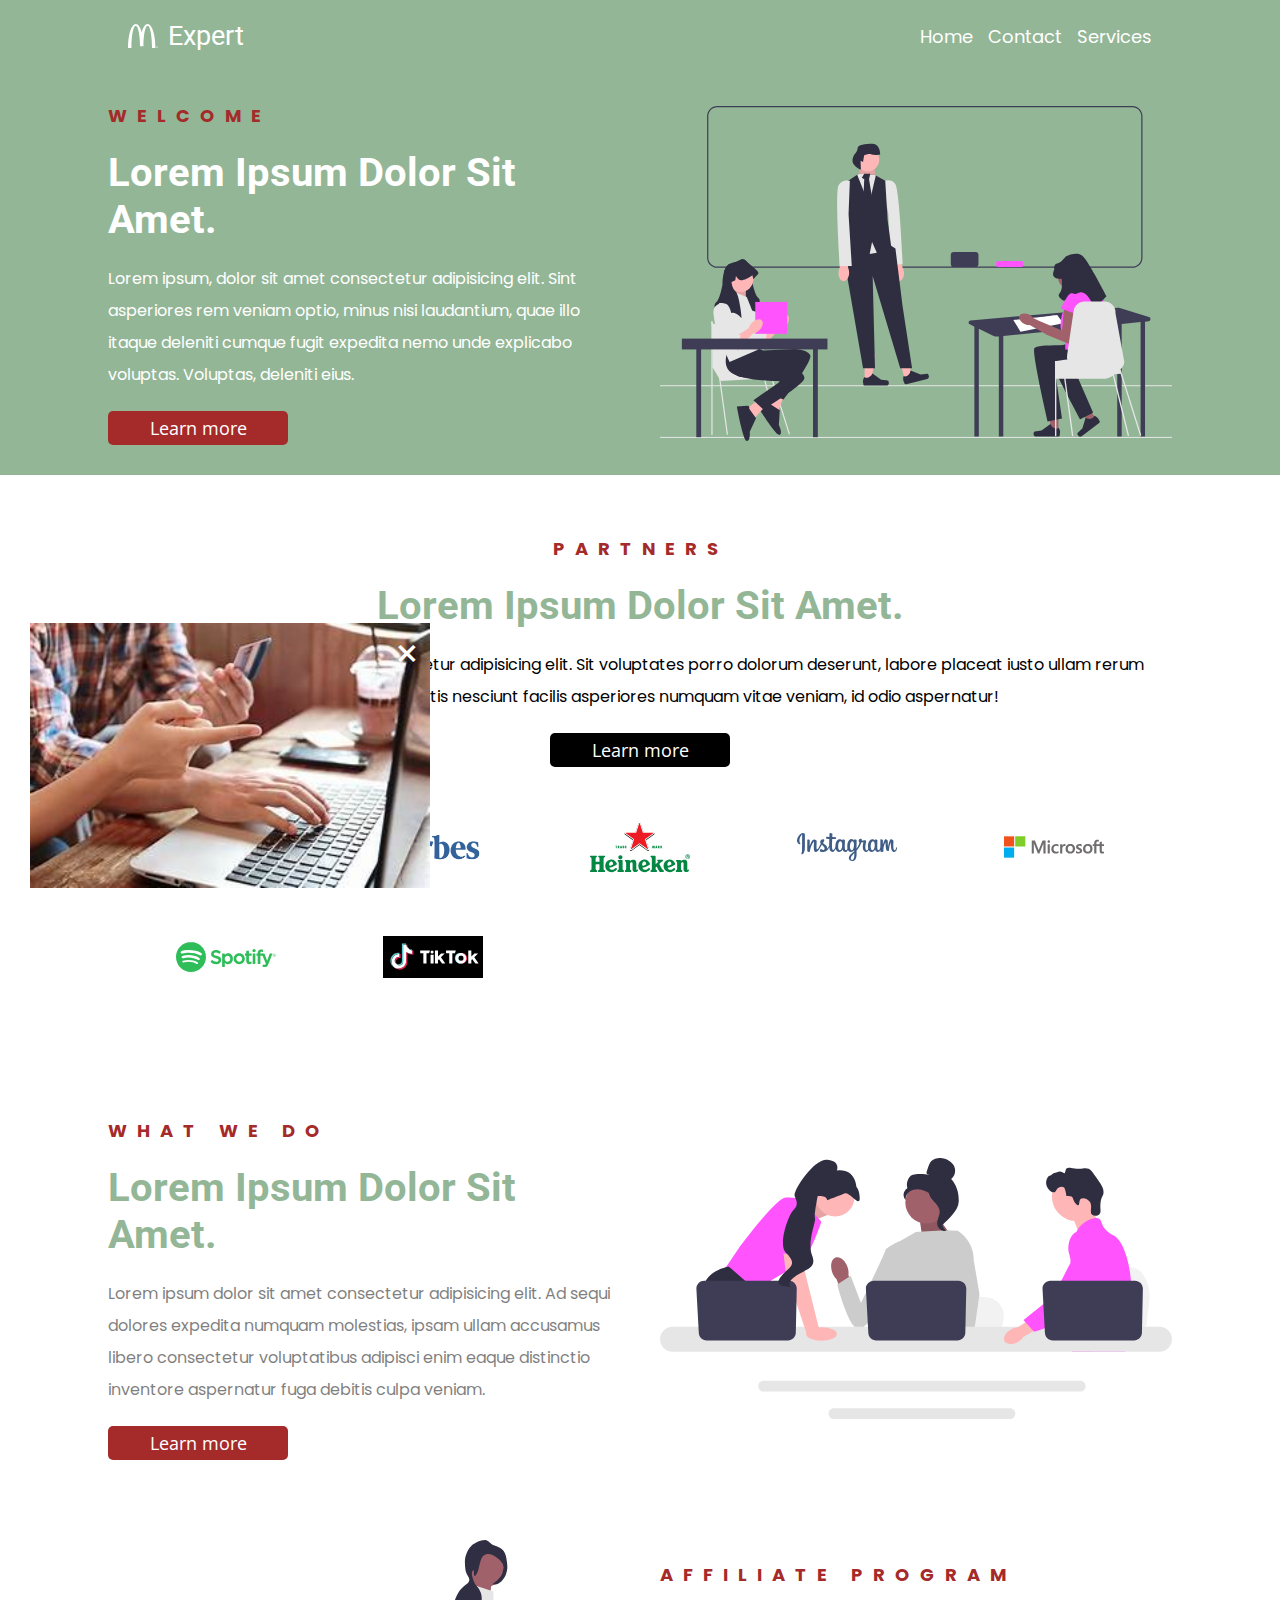
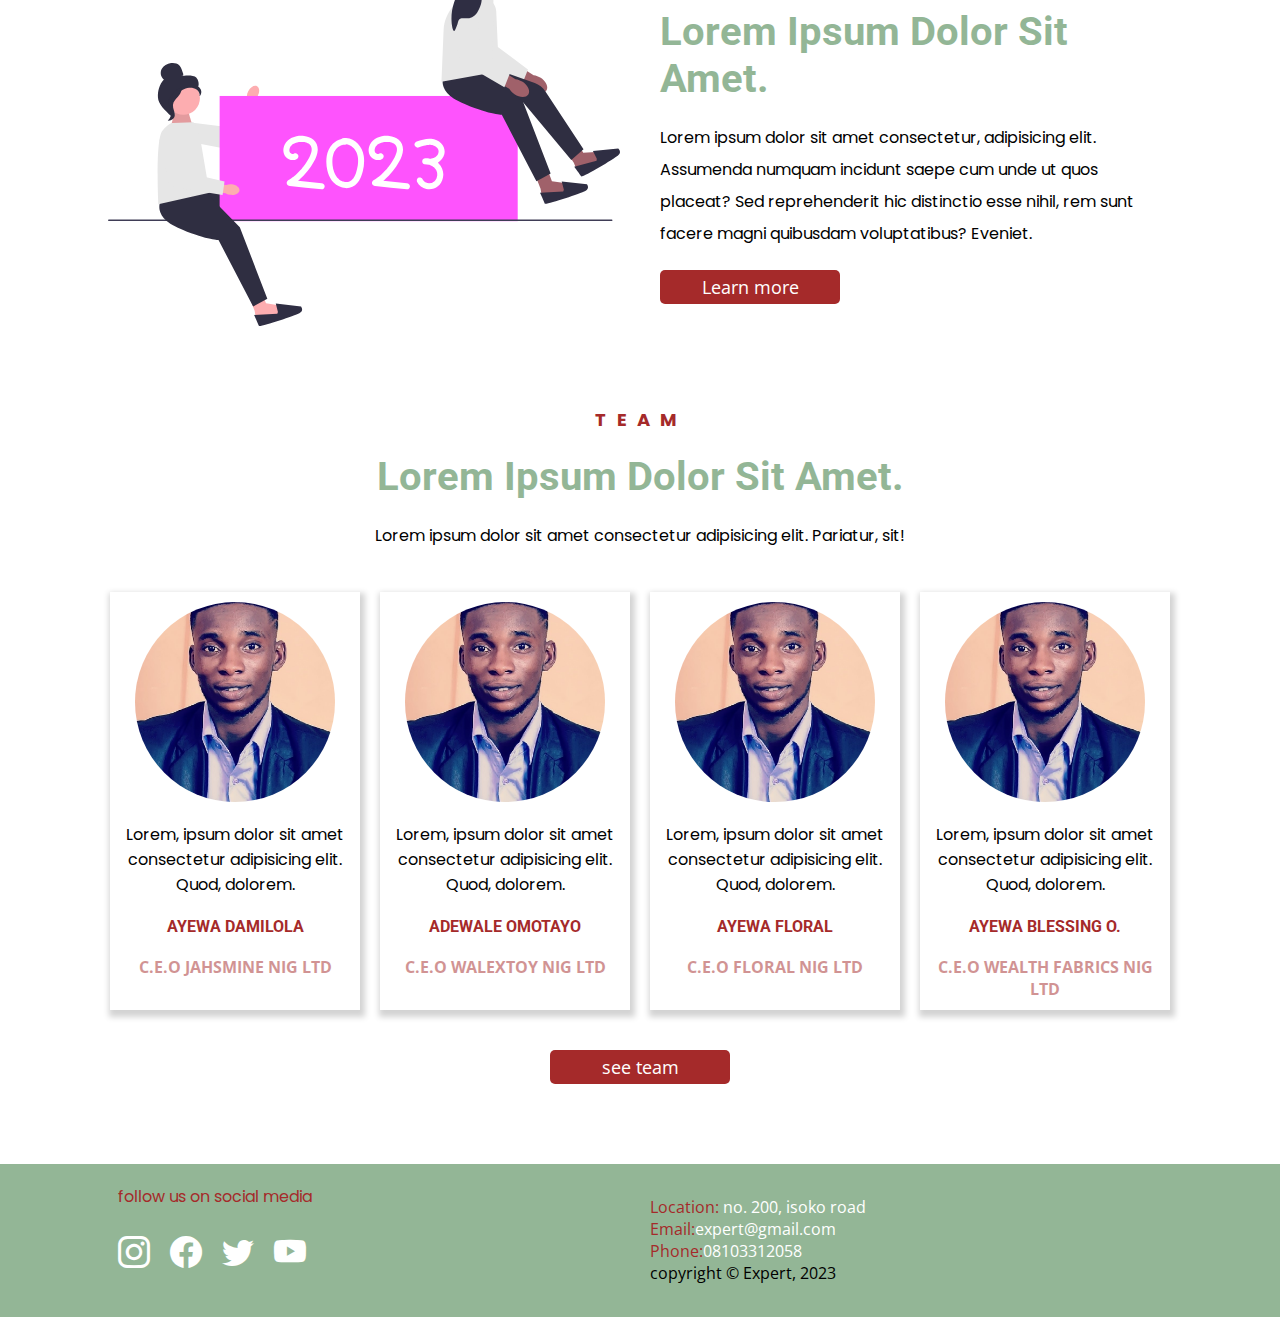
<file: index.html>
<!DOCTYPE html>
<html lang="en">
<head>
    <meta charset="UTF-8">
    <meta http-equiv="X-UA-Compatible" content="IE=edge">
    <meta name="viewport" content="width=device-width, initial-scale=1">
    <!-- mobile meta -->
    <meta name="viewport" content="initial-scale=1, maximum-scale=1">
    <!--Custome stylesheet-->
    <link rel="stylesheet" href="./src/css/index.css">
    <title>Expert | home_page</title>
    <!-- bootsrap link-->
    <link rel="stylesheet" href="https://cdn.jsdelivr.net/npm/bootstrap-icons@1.10.4/font/bootstrap-icons.css">
    <!--logo icon-->
    <link rel="icon" href="./src/images/home_images/mcdonald-s-15-logo-svgrepo-com (1).svg">

</head>
<body onload="ad_code()">

     <div class="hero">

        <header class="navbar container">

            <div class="navbar_logo">

                <img src="./src/images/home_images/mcdonald-s-15-logo-svgrepo-com (1).svg" alt="COMPANY_LOGO" class="nav_image">

                <div class="nav_text">Expert</div>

            </div>

            <div class="navbar_links">

                <a href="index.html" class="navbar_link1">Home</a>
                <a href="contact.html" class="navbar_link2">Contact</a>
                <a href="services.html" class="navbar_link4">Services</a>
          

            </div>

            <div class="hambuger">
                <span></span>
                <span></span>
                <span></span>
              </div>

        </header>

        <!-- Introduction section -->

        <div class="introduction_section container grid">

           <div class="introduction_section--text flex">

                 <p class="label">welcome</p>
                 <p class="tittle" id="tittle_one">Lorem ipsum dolor sit amet.</p>
                 <p class="section_text" id="text_one">Lorem ipsum, dolor sit amet consectetur adipisicing elit. Sint asperiores rem veniam optio, minus nisi laudantium, quae illo itaque deleniti cumque fugit expedita nemo unde explicabo voluptas. Voluptas, deleniti eius.</p>

                 <button class="brown_btn btn">Learn more</button>

           </div>

           
           <img src="./src/images/home_images/undraw_educator_re_ju47.svg" alt="IMAGE" class="introduction_section--image  responsive_img">


        </div>

     </div>

        <!-- adverts starts -->
        <div class="advart_fixed">
            <div class="advert_div">
                <img src="./src/images/pricing_images/th.jpg" id="ad_img" class=".responsive_img">
                <p class="img_cancel">&times;</p>
                </div>
        </div>

        <!-- adverts ends -->

       <!-- partners section -->

        <section class="partners_section">

            <div class="partners_section--text flex container">

                <p class="label">partners</p>
                <p class="tittle" id="tittle_two">Lorem ipsum dolor sit amet.</p>
                <p class="section_text" id="text_two">Lorem ipsum dolor sit, amet consectetur adipisicing elit. Sit voluptates porro dolorum deserunt, labore placeat iusto ullam rerum ea, libero perspiciatis nesciunt facilis asperiores numquam vitae veniam, id odio aspernatur!</p>
                <button class="black_btn btn">Learn more</button>

            </div>

            <div class="partners_logo container">

                 <img src="./src/images/home_images/coca-cola-logo-svgrepo-com.svg" alt="IMAGE">

                 <img src="./src/images/home_images/forbes-logo-svgrepo-com.svg" alt="IMAGE">

                 <img src="./src/images/home_images/heineken-14-logo-svgrepo-com.svg" alt="IMAGE">

                 <img src="./src/images/home_images/instagram-logo-svgrepo-com.svg" alt="IMAGE">

                 <img src="./src/images/home_images/microsoft-logo-svgrepo-com.svg" alt="IMAGE">

                 <img src="./src/images/home_images/spotify-1-logo-svgrepo-com.svg" alt="IMAGE">

                 <img src="./src/images/home_images/tiktok-banner-black-3-logo-svgrepo-com.svg" alt="IMAGE">
                 

            </div>

        </section>

                    <!-- what we do section -->

                    <section class="what_we_do_section">

                       <div class="what_we_do_section--content container grid">

                          <div class="what_we_do_section--content--text flex">

                             <p class="label">what we do</p>

                             <p class="tittle" id="tittle_three">Lorem ipsum dolor sit amet.</p>

                             <p class="section_text" id="text_three">Lorem ipsum dolor sit amet consectetur adipisicing elit. Ad sequi dolores expedita numquam molestias, ipsam ullam accusamus libero consectetur voluptatibus adipisci enim eaque distinctio inventore aspernatur fuga debitis culpa veniam.</p>

                            <button class="brown_btn btn">Learn more</button>

                          </div>

                          <img src="./src/images/home_images/undraw_engineering_team_a7n2.svg" class="what_we_do_section--content--img responsive_img" alt="IMAGE">

                       </div>

                    </section>


                    <!-- Affiliate program section -->

                    <section class="affiliate_program_section ">

                         <div class="affiliate_program_section--content container grid">

                            <img src="./src/images/home_images/undraw_new_year_2023_pfnc.svg" alt="IMAGE" class="affiliate_program_section--content-img responsive_img">

                            <div class="affiliate_program_section--contect-text flex">

                                <p class="label">Affiliate program</p>

                                <p class="tittle" id="tittle_four">Lorem ipsum dolor sit amet.</p>

                                <p class="section_text" id="text_four">Lorem ipsum dolor sit amet consectetur, adipisicing elit. Assumenda numquam incidunt saepe cum unde ut quos placeat? Sed reprehenderit hic distinctio esse nihil, rem sunt facere magni quibusdam voluptatibus? Eveniet.</p>

                                <button class="brown_btn btn">Learn more</button>

                            </div>

                         </div>
                        
                    </section>

                    <!-- Team section -->

                    <section class="team_section">

                        <div class="team_section--content container flex">

                            <div class="team_section--content-text flex">

                                <p class="label">Team</p>

                                <p class="tittle" id="tittle_five">Lorem ipsum dolor sit amet.</p>

                                <p class="section_text" id="text_five">Lorem ipsum dolor sit amet consectetur adipisicing elit. Pariatur, sit!</p>

                            </div>

                             <div class="team_section--content-cards container">

                                <div class="card flex">

                                    <img src="./src/images/pricing_images/Dammy suit small (2).jpg" alt="IMAGE">

                                    <div class="card_text flex">

                                        <p class="description">Lorem, ipsum dolor sit amet consectetur adipisicing elit. Quod, dolorem.</p>

                                        <p class="name">AYEWA DAMILOLA</p>

                                        <p class="role">C.E.O JAHSMINE NIG LTD</p>

                                    </div>

                                </div>

                                <div class="card flex">

                                    <img src="./src/images/pricing_images/Dammy suit small (2).jpg" alt="IMAGE">

                                    <div class="card_text flex">

                                        <p class="description">Lorem, ipsum dolor sit amet consectetur adipisicing elit. Quod, dolorem.</p>

                                        <p class="name">ADEWALE OMOTAYO</p>

                                        <p class="role">C.E.O WALEXTOY NIG LTD</p>

                                    </div>

                                </div>

                                <div class="card flex">

                                    <img src="./src/images/pricing_images/Dammy suit small (2).jpg" alt="IMAGE">

                                    <div class="card_text flex">

                                        <p class="description">Lorem, ipsum dolor sit amet consectetur adipisicing elit. Quod, dolorem.</p>

                                        <p class="name">AYEWA FLORAL</p>

                                        <p class="role">C.E.O FLORAL NIG LTD</p>

                                    </div>

                                </div>

                                <div class="card flex">

                                    <img src="./src/images/pricing_images/Dammy suit small (2).jpg" alt="IMAGE">

                                    <div class="card_text flex">

                                        <p class="description">Lorem, ipsum dolor sit amet consectetur adipisicing elit. Quod, dolorem.</p>

                                        <p class="name">AYEWA BLESSING O.</p>

                                        <p class="role">C.E.O WEALTH FABRICS NIG LTD</p>

                                    </div>

                                </div>

                             </div>
 
                             <button class="brown_btn btn">see team</button>

                        </div>
                        
                    </section>
                

                    <!-- footer section  -->

                    <footer class="footer_section">

                        <div class="footer_section_content container footer_grid">

                            <div class="footer_section_content--socialmedia flex">

                                <p class="follow">follow us on social media</p>

                                <div class="icons">

                                    <a href="#"><i class="bi bi-instagram"></i><a>
                                    <a href="#"><i class="bi bi-facebook"></i><a>
                                    <a href="#"><i class="bi bi-twitter"></i><a>
                                    <a href="#"><i class="bi bi-youtube"></i><a>
                                      
                                </div>

                            </div>
 
                            <div class="footer_section_content--text">

                                <p class="location"><span class="footer_label">Location:</span> no. 200, isoko road</p>

                                <p class="email"><span class="footer_label">Email:</span>expert@gmail.com</p>

                                <p class="phone"><span class="footer_label">Phone:</span>08103312058</p>

                                <p class="copyright">copyright &copy; Expert, 2023</p>

                            </div>

                        </div>

                    </footer>

<script src="./src/css/expert.js"></script>
</body>
</html>
</file>
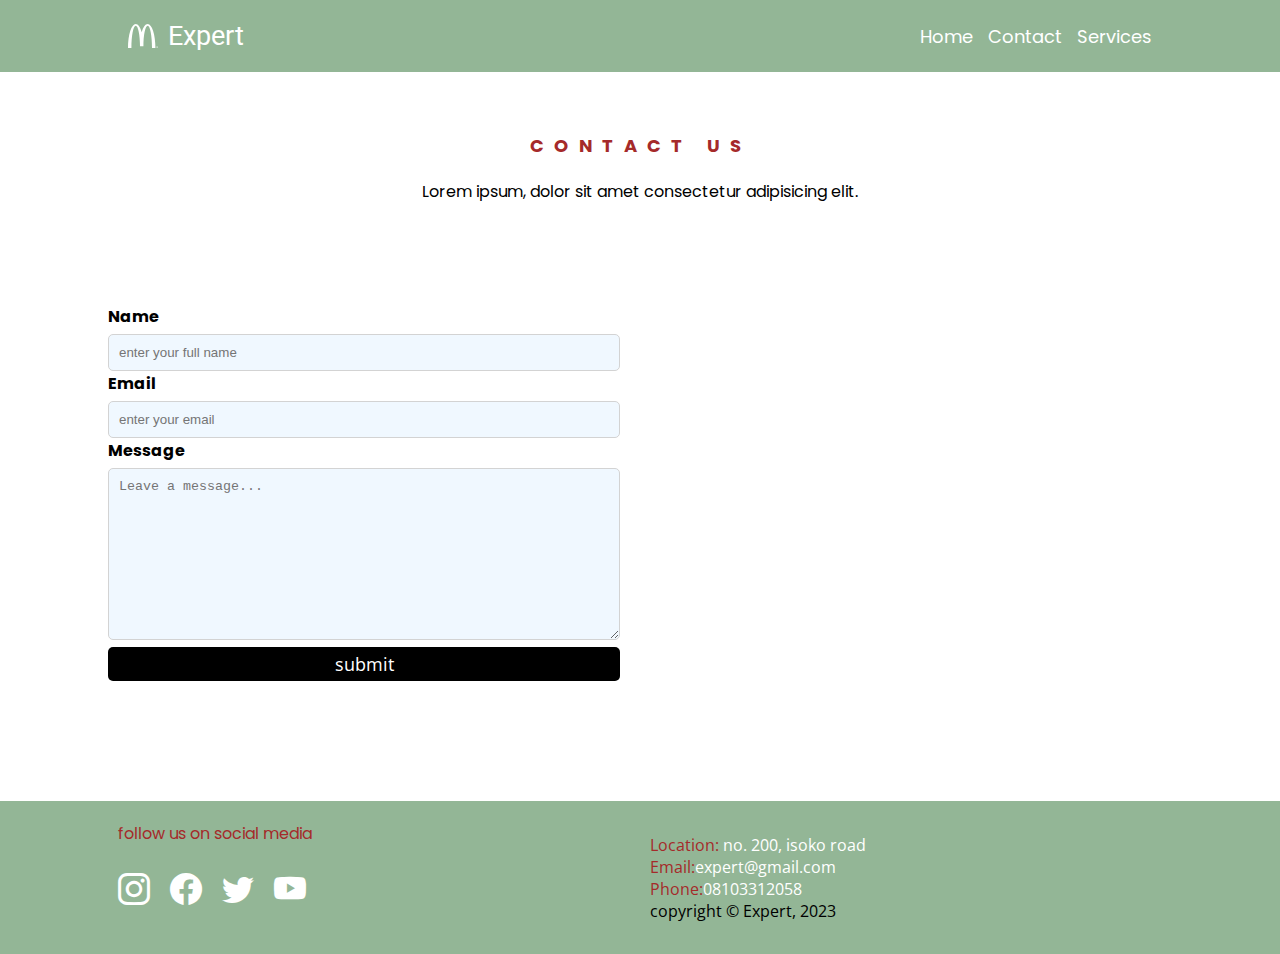
<file: contact.html>
<!DOCTYPE html>
<html lang="en">
<head>
    <meta charset="UTF-8">
    <meta http-equiv="X-UA-Compatible" content="IE=edge">
    <meta name="viewport" content="width=device-width, initial-scale=1">
    <!-- mobile meta -->
    <meta name="viewport" content="initial-scale=1, maximum-scale=1">
        <!--index.css stylesheet-->
        <link rel="stylesheet" href="./src/css/index.css">
        <!-- contact.css stylesheet -->
         <link rel="stylesheet" href="./src/css/contact.css">
        <title>Expert | Contact_page</title>
        <!-- bootsrap link-->
        <link rel="stylesheet" href="https://cdn.jsdelivr.net/npm/bootstrap-icons@1.10.4/font/bootstrap-icons.css">
        <!--logo icon-->
        <link rel="icon" href="./src/images/home_images/mcdonald-s-15-logo-svgrepo-com (1).svg">
</head>
<body>
    <!-- HERO SECTION -->
    <div class="hero">

        <header class="navbar container">

            <div class="navbar_logo">

                <img src="./src/images/home_images/mcdonald-s-15-logo-svgrepo-com (1).svg" alt="COMPANY_LOGO" class="nav_image">

                <div class="nav_text">Expert</div>

            </div>

            <div class="navbar_links">

                <a href="index.html" class="navbar_link1">Home</a>
                <a href="contact.html" class="navbar_link2">Contact</a>
                <a href="services.html" class="navbar_link4">Services</a>
          

            </div>

            <div class="hambuger">
                <span></span>
                <span></span>
                <span></span>
              </div>

        </header>

     </div>

     <!-- contact section -->
     <section class="contact_section">

        <!-- contact text -->
        <div class="contact_section_contect--text container flex">

            <p class="label">contact us</p>
            <p>Lorem ipsum, dolor sit amet consectetur adipisicing elit.</p>

        </div>


        <!-- contact us form -->
        <div class="contact_section_conten--formarea container grid">

            <form class="contact_form">

                <label for="name">Name</label>
                <input type="text" id="name" name="name" placeholder="enter your full name" required>


                <label for="email">Email</label>
                <input type="email" id="email" name="email" placeholder="enter your email" required>


                <label for="message">Message</label>
                <textarea name="message" id="message" cols="30" rows="10" placeholder="Leave a message..."></textarea>

                <button class="black_btn btn">submit</button>


            </form>

            <div class="map" style="overflow-x: hidden;"><iframe src="https://www.google.com/maps/embed?pb=!1m18!1m12!1m3!1d3971.5299030908322!2d6.005800414765578!3d5.488013396020313!2m3!1f0!2f0!3f0!3m2!1i1024!2i768!4f13.1!3m3!1m2!1s0x1041bd7e2bde7441%3A0x486a6bc7e8c200fc!2sCrunchies%20Plus%20Concept!5e0!3m2!1sen!2sng!4v1682673935720!5m2!1sen!2sng" width="600" height="450" style="border:0;" allowfullscreen="" loading="lazy" referrerpolicy="no-referrer-when-downgrade"></iframe></div>

        </div>

     </section>

              <!-- adverts starts -->
              <div class="advart_fixed">
                <div class="advert_div">
                    <img src="./src/images/pricing_images/th.jpg" id="ad_img" class=".responsive_img">
                    <p class="img_cancel">&times;</p>
                    </div>
            </div>
    
            <!-- adverts ends -->
     
                    <!-- footer section  -->

                    <footer class="footer_section">

                        <div class="footer_section_content container footer_grid">

                            <div class="footer_section_content--socialmedia flex">

                                <p class="follow">follow us on social media</p>

                                <div class="icons">

                                    <a href="#"><i class="bi bi-instagram"></i><a>
                                    <a href="#"><i class="bi bi-facebook"></i><a>
                                    <a href="#"><i class="bi bi-twitter"></i><a>
                                    <a href="#"><i class="bi bi-youtube"></i><a>
                                      
                                </div>

                            </div>
 
                            <div class="footer_section_content--text">

                                <p class="location"><span class="footer_label">Location:</span> no. 200, isoko road</p>

                                <p class="email"><span class="footer_label">Email:</span>expert@gmail.com</p>

                                <p class="phone"><span class="footer_label">Phone:</span>08103312058</p>

                                <p class="copyright">copyright &copy; Expert, 2023</p>

                            </div>

                        </div>

                    </footer>
<script src="./src/css/expert.js"></script>
</body>
</html>
</file>
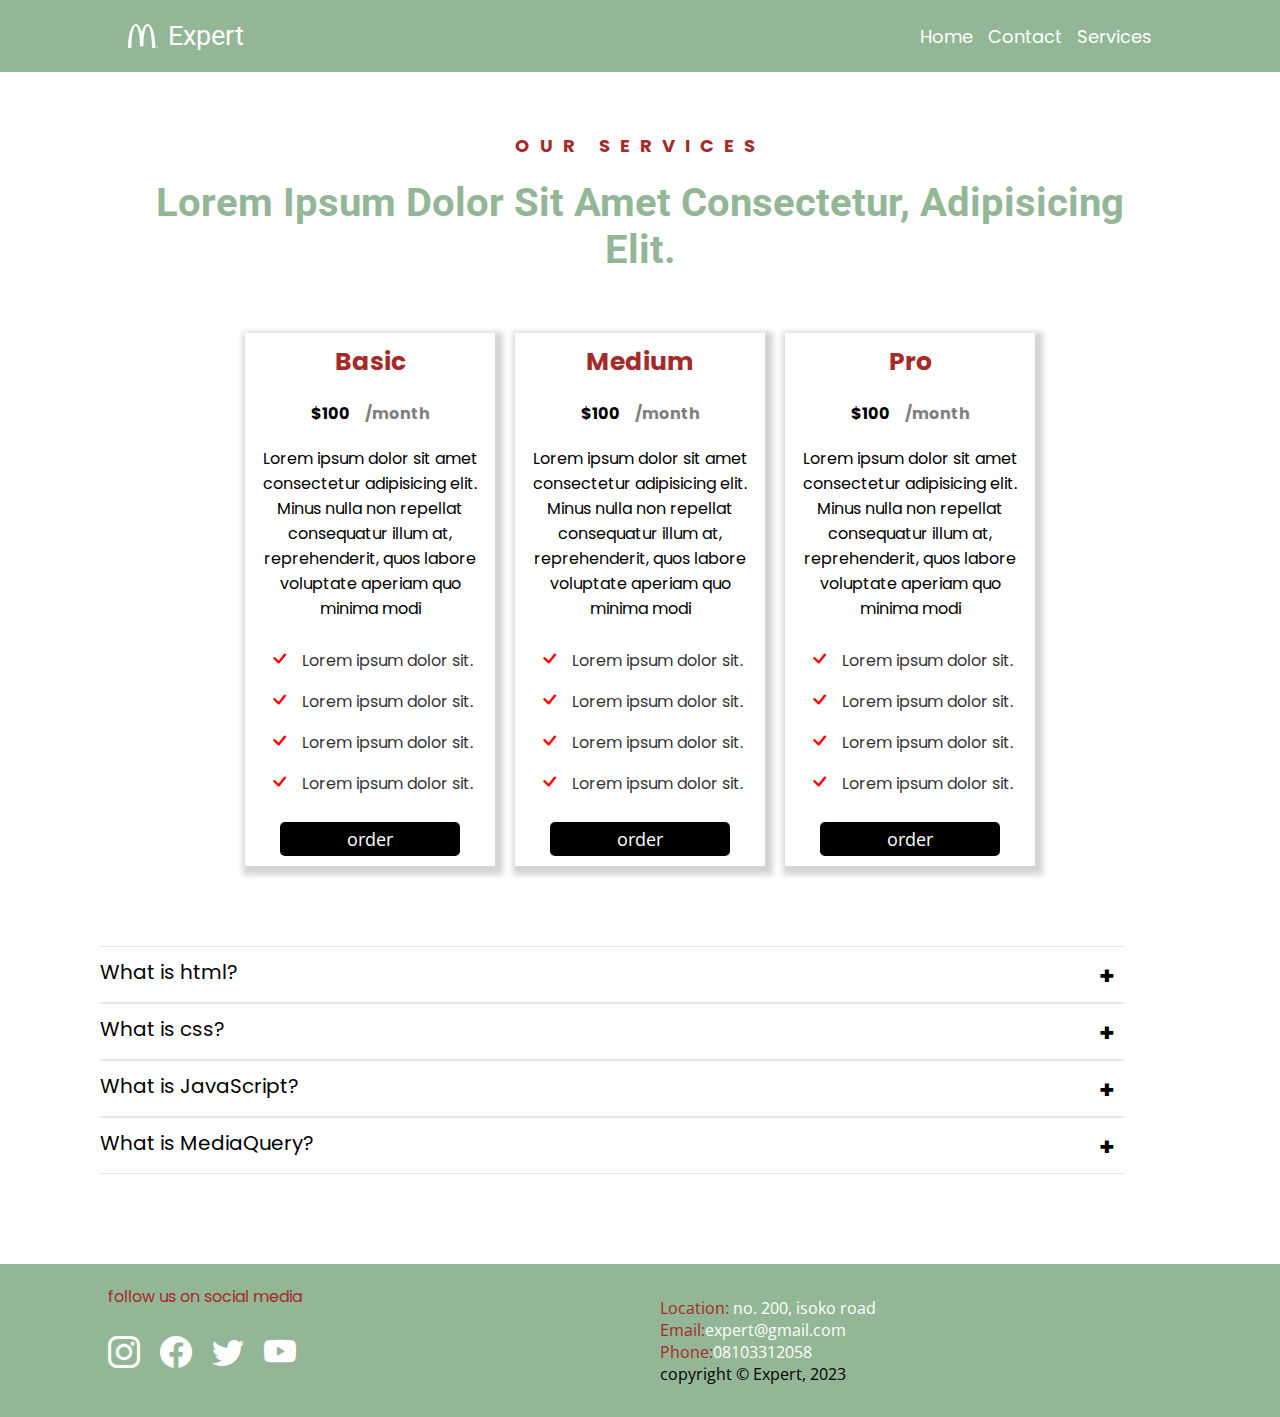
<file: services.html>
<!DOCTYPE html>
<html lang="en">
<head>
    <meta charset="UTF-8">
    <meta http-equiv="X-UA-Compatible" content="IE=edge">
    <meta name="viewport" content="width=device-width, initial-scale=1">
    <!-- mobile meta -->
    <meta name="viewport" content="initial-scale=1, maximum-scale=1">
        <!--index.css stylesheet-->
        <link rel="stylesheet" href="./src/css/index.css">
        <!-- services.css stylesheet -->   
        <link rel="stylesheet" href="./src/css/services.css">
        <title>Expert | home_page</title>
        <!-- bootsrap icon link-->
        <link rel="stylesheet" href="https://cdn.jsdelivr.net/npm/bootstrap-icons@1.10.4/font/bootstrap-icons.css">
        <!--logo icon-->
        <link rel="icon" href="./src/images/home_images/mcdonald-s-15-logo-svgrepo-com (1).svg">
</head>
<body>
    <!-- HERO SECTION -->
    <div class="hero">

        <header class="navbar container">

            <div class="navbar_logo">

                <img src="./src/images/home_images/mcdonald-s-15-logo-svgrepo-com (1).svg" alt="COMPANY_LOGO" class="nav_image">

                <div class="nav_text">Expert</div>

            </div>

            <div class="navbar_links">

                <a href="index.html" class="navbar_link1">Home</a>
                <a href="contact.html" class="navbar_link2">Contact</a>
                <a href="services.html" class="navbar_link4">Services</a>
          

            </div>

            <div class="hambuger">
                <span></span>
                <span></span>
                <span></span>
              </div>

        </header>

     </div>


     <!-- SERVICE SECTION -->
     <section class="service_section">
        <div class="service_section_content-text container flex">
            <p class="label">our services</p>
            <p class="tittle">Lorem ipsum dolor sit amet consectetur, adipisicing elit.</p>
        </div>

        <!-- services cards -->
        <div class="service_section_content--cards container">

            <!-- card one -->
            <div class="service_card flex">

                <!-- plan and price  -->
                <div class="plan_price flex">
                    <p class="plan">basic</p>
                    <div class="price">
                        <p class="amt">$100</p>
                        <p class="month">/month</p>
                    </div>
                </div>

                <!-- service text -->
                <div class="service_card_text">
                    Lorem ipsum dolor sit amet consectetur adipisicing elit. Minus nulla non repellat consequatur illum at, reprehenderit, quos labore voluptate aperiam quo minima modi

                </div>

                <!-- features -->
                <div class="features">

                    <div class="feature_item">
                        <i class="bi bi-check"></i>
                        <p>Lorem ipsum dolor sit.</p>
                    </div>

                    
                    <div class="feature_item">
                        <i class="bi bi-check"></i>
                        <p>Lorem ipsum dolor sit.</p>
                    </div>

                    
                    <div class="feature_item">
                        <i class="bi bi-check"></i>
                        <p>Lorem ipsum dolor sit.</p>
                    </div>

                    
                    <div class="feature_item">
                        <i class="bi bi-check"></i>
                        <p>Lorem ipsum dolor sit.</p>
                    </div>

                </div>

                <button class="black_btn btn">order</button>

            </div>

            <!-- card two -->
            <div class="service_card flex">

                <!-- plan and price  -->
                <div class="plan_price flex">
                    <p class="plan">medium</p>
                    <div class="price">
                        <p class="amt">$100</p>
                        <p class="month">/month</p>
                    </div>
                </div>

                <!-- service text -->
                <div class="service_card_text">
                    Lorem ipsum dolor sit amet consectetur adipisicing elit. Minus nulla non repellat consequatur illum at, reprehenderit, quos labore voluptate aperiam quo minima modi

                </div>

                <!-- features -->
                <div class="features">

                    <div class="feature_item">
                        <i class="bi bi-check"></i>
                        <p>Lorem ipsum dolor sit.</p>
                    </div>

                    
                    <div class="feature_item">
                        <i class="bi bi-check"></i>
                        <p>Lorem ipsum dolor sit.</p>
                    </div>

                    
                    <div class="feature_item">
                        <i class="bi bi-check"></i>
                        <p>Lorem ipsum dolor sit.</p>
                    </div>

                    
                    <div class="feature_item">
                        <i class="bi bi-check"></i>
                        <p>Lorem ipsum dolor sit.</p>
                    </div>

                </div>

                <button class="black_btn btn">order</button>

            </div>

            <!-- card three -->
            <div class="service_card flex">

                <!-- plan and price  -->
                <div class="plan_price flex">
                    <p class="plan">pro</p>
                    <div class="price">
                        <p class="amt">$100</p>
                        <p class="month">/month</p>
                    </div>
                </div>

                <!-- service text -->
                <div class="service_card_text">
                    Lorem ipsum dolor sit amet consectetur adipisicing elit. Minus nulla non repellat consequatur illum at, reprehenderit, quos labore voluptate aperiam quo minima modi

                </div>

                <!-- features -->
                <div class="features">

                    <div class="feature_item">
                        <i class="bi bi-check"></i>
                        <p>Lorem ipsum dolor sit.</p>
                    </div>

                    
                    <div class="feature_item">
                        <i class="bi bi-check"></i>
                        <p>Lorem ipsum dolor sit.</p>
                    </div>

                    
                    <div class="feature_item">
                        <i class="bi bi-check"></i>
                        <p>Lorem ipsum dolor sit.</p>
                    </div>

                    
                    <div class="feature_item">
                        <i class="bi bi-check"></i>
                        <p>Lorem ipsum dolor sit.</p>
                    </div>

                </div>

                <button class="black_btn btn">order</button>

            </div>
           

        </div>

     </section>
     <!-- Services Section Ends -->

         <!-- adverts starts -->
         <div class="advart_fixed">
            <div class="advert_div">
                <img src="./src/images/pricing_images/th.jpg" id="ad_img" class=".responsive_img">
                <p class="img_cancel">&times;</p>
                </div>
        </div>

        <!-- adverts ends -->

     <!-- Accordion Section -->

     <div class="container_body">

        <div class="accordion_item">
            <div class="accordion_header">
                What is html?
            </div>
            <div class="accordion_body">
                Hypertext Markup Language, a standardized system for tagging text files to achieve font, color, graphic, and hyperlink effects on World Wide Web pages.

                HTML, in full hypertext markup language, a formatting system for displaying material retrieved over the Internet. Each retrieval unit is known as a Web page (from World Wide Web ), and such pages frequently contain hypertext links that allow related pages to be retrieved. HTML is the markup language for encoding Web pages.
            </div>
        </div>

        <div class="accordion_item">
            <div class="accordion_header">
                What is css?
            </div>
            <div class="accordion_body">
                CSS stands for Cascading Style Sheets and is used by web pages to help keep information in the proper display format. The major purpose of CSS is for describing the presentation of Web pages, including colors, layout, and fonts that allows adapting the presentation to different types of devices, such as large screens, small screens, or printers.
            </div>
        </div>

        <div class="accordion_item">
            <div class="accordion_header">
                What is JavaScript?
            </div>
            <div class="accordion_body">
                an object-oriented computer programming language commonly used to create interactive effects within web browsers.

                JavaScript is a scripting or a programming language, allowing developers to perform complex features on web pages. Initially, this language was created for making web pages alive. In JavaScript, the programs are called scripts. One can write them in the HTML of a web page, then it will automatically run once the page loads.
            </div>
        </div>

        <div class="accordion_item">
            <div class="accordion_header">
                What is MediaQuery?
            </div>
            <div class="accordion_body">
                A media query is a CSS technique that was introduced in CSS3, which uses the @media rule to allow for CSS properties within the query to be active if certain conditions are true. The conditions can be a number of things, such as screen resolution, color depth, aspect ratio and much more.
            </div>
        </div>

    </div>

    <!-- Accordion section ends -->



                <!-- footer section  -->

                <footer class="footer_section">

                <div class="footer_section_content container grid">

                    <div class="footer_section_content--socialmedia flex">

                        <p class="follow">follow us on social media</p>

                        <div class="icons">

                            <a href="#"><i class="bi bi-instagram"></i><a>
                            <a href="#"><i class="bi bi-facebook"></i><a>
                            <a href="#"><i class="bi bi-twitter"></i><a>
                            <a href="#"><i class="bi bi-youtube"></i><a>
                                
                        </div>

                    </div>

                    <div class="footer_section_content--text">

                        <p class="location"><span class="footer_label">Location:</span> no. 200, isoko road</p>

                        <p class="email"><span class="footer_label">Email:</span>expert@gmail.com</p>

                        <p class="phone"><span class="footer_label">Phone:</span>08103312058</p>

                        <p class="copyright">copyright &copy; Expert, 2023</p>

                    </div>

                </div>

            </footer>

<script src="./src/css/expert.js"></script>
</body>
</html>
</file>
<file: src/css/index.css>
@import url('https://fonts.googleapis.com/css2?family=Open+Sans:wght@400;500;700&family=Poppins:wght@300;400;700&family=Roboto:ital,wght@0,300;0,400;0,700;1,500&display=swap');



/* font-family: 'Open Sans', sans-serif;
font-family: 'Poppins', sans-serif;
font-family: 'Roboto', sans-serif; */

:root{
  --font--1:'Open Sans', sans-serif;
  --font--2:'Poppins', sans-serif;
  --font--3:'Roboto', sans-serif;
  --font_size-1:40px;
  --font_size-2:32px;
  --font_size-3:27px;
  --font_size-4:25px;
  --font_size-5:18px;
  --font_size-6:14px;
  --label: brown;
  --text_opacity:0.5;
  --links_color-1: white;
  --button-black: black;
  --button-pink: #FE53FD;
  --button-white:white;
  --button-brown:brown;
  --main_color-1:#93b696;
  --main_color-2:#f012d3;
}

*{
  padding: 0;
  margin: 0;
  box-sizing: border-box;
}


body{
  font-family: var(--font--2);
}


/* heder section strts */

.hero{
  background-color: var(--main_color-1);
}

.navbar{
  display: flex;
  justify-content: space-between;
  flex-direction: row;
  align-items: center;
  padding: 20px 0;
}

.hambuger{
  display: none;
}

.hambuger span{
  display: block;
  width: 25px;
  height: 5px;
  margin-bottom: 3px;
  background-color: white;
}


.nav_image{
   width: 30px;
   height: 30px;
}

.nav_text{
  font-size: var(--font_size-3);
  font-family: var(--font--3);
  color: var(--links_color-1);
}


.navbar_logo{
  display: flex;
  flex-direction: row;
  align-items: center;
  gap: 10px;
  cursor: pointer;
}

.navbar_links{
  display: flex;
  flex-direction: row;
  gap: 15px;
}


.navbar_links a{
  text-decoration: none;
  color: var(--links_color-1);
  font-family: var(--font--2);
  font-size: var(--font_size-5);
}

.navbar_links a:hover{
        color: var(--main_color-2);
}

.brown_btn{
  align-self: flex-start;
  background-color: var(--label);
  color:white;
  border: 2px solid red;
}

#tittle_one, #text_one{
  color: white;
}

.introduction_section{
  padding: 30px 0;
}

/* header section ends */

/* Partners section starts */
.partners_section{
  padding-top: 60px;
}

.partners_section--text{
  text-align: center;
}


.black_btn{
  background-color: black;
  align-self: center;
  color: white;
}

.partners_logo{
  padding: 30px 0;
  display: grid;
  gap: 10px;
  grid-template-columns: repeat(6, 1fr);
  justify-items: center; 
  align-items: center;
}

.partners_logo img{
  width: 170px;
  height: 100px;
}


/* Partners section end */

#text_three {
  opacity: var(--text_opacity);
}

.what_we_do_section {
  margin-top: 80px;
}

/* affiliate program starts */

.affiliate_program_section{
  margin-top: 80px;
}

.text_four{
  opacity: var(--text_opacity);
}

/* affiliate program starts */

/* team section starts */

.team_section{
  margin-top: 80px;
}

.team_section--content-text{
  text-align: center;
}

.card{
  padding: 10px;
  box-shadow: 2px 4px 6px 3px lightgray;
}

.card img{
  width: 200px;
  height: 200px;
  object-fit: cover;
  border-radius: 50%;
  align-self: center;
}

.team_section--content-cards{
  display: grid;
  grid-template-columns: repeat(4, 250px);
  justify-content:center;
  gap: 20px;
  padding: 20px 0;
}

.card_text{
  text-align: center;
}

.team_section--content button{
  align-self: center;
}

.description{
  font-family: var(--font--2);
}

.name{
  color: var(--label);
  font-family: var(--font--3);
  font-weight: bold;
}

.role{
  color: var(--label);
  font-family: var(--font--1);
  opacity: var(--text_opacity);
  font-weight: bold;
}

/* team section ends */

/* footer section starts */

.footer_section{
  background-color: var(--main_color-1);
  margin-top: 80px;
  padding: 20px 0;
}

.follow{
  color: var(--label);
  font-family: var(--font--2);
}

.icons{
  display: flex;
  flex-direction: row;
  gap: 10px;
}

.icons i{
  color: white;
  font-size: var(--font_size-2);
}

.icons i:hover{
  color: blue;
}

.footer_section_content--text p{
  color: white;
  font-family: var(--font--1);
}

.footer_label{
  color: var(--label);
  text-transform: capitalize;
}


.footer_section_content--text p:last-child{
  color: black;
}

.footer_grid{
  display: grid;
  grid-template-columns: repeat(2,50%);
  align-items: center;
  justify-content: center;
  gap: 20px;
}
/* footer section ends */

/* our common styles starts */


.container{
  width: 80%;
  max-width: 1200px;
  margin: 0 auto;
}

.responsive_img{
  max-width: 100%;
  height: auto;
}

.grid{
  display: grid;
  grid-template-columns: repeat(2,50%);
  align-items: center;
  justify-content: center;
  gap: 40px;
}

.label{
  color: var(--label);
  font-size: var(--font_size-5);
  font-family: var(--font--2);
  letter-spacing: 10px;
  text-transform: uppercase;
  font-weight: 700;
}

.flex{
  display: flex;
  flex-direction: column;
  gap: 20px;
}

.tittle{
  text-transform:capitalize;
  font-family: var(--font--3);
  font-size: var(--font_size-1);
  font-weight: 700;
  color: var(--main_color-1);
}

.section_text{
  line-height: 2.0;
  font-family: var(--font--2);
}

.btn{
  color: white;
  padding: 5px;
  border: none;
  border-radius: 5px;
  width: 180px;
  font-family: var(--font--1);
  font-size: var(--font_size-5);
} 

/* our common styles ends  */

/* responsive design */

/* ad_img starts */
.advart_fixed{
  position: fixed;
  bottom: 10px;
  margin-left: 30px;
  z-index: 1;
  height: 267px;
  display: none;
}

.advert_div{
  width: 400px;
  height: 450px;
  position: relative; 
  width: 100%;
  height: auto;
}

#ad_img{
  width: 400px;
  height: auto;
  object-fit: contain;
}

.img_cancel{
  position: absolute;
  top: 1px;
  right: 10px;
  color: white;
  font-size: 40px;
  cursor: pointer;
  user-select: none;
}

/* ad_img ends */



/* responsive header starts */

@media(max-width:680px){
     .navbar{
      flex-direction: column;
      align-items: flex-start;
      gap: 20px;
     }

     .navbar_links{
      flex-direction: column;
      display: none;
     }

     .container{
      width: 90%;
     }

     .navbar_links.active{
      display: flex;
  }

     .hambuger{
      position: absolute;
      right: 10px;
      top: 26px;
      display: block;
      cursor: pointer;
    }
    
}


/* common grid start */

@media(max-width:850px){
.grid{
    grid-template-columns: repeat(1, 100%);
    gap: 100px;
  }

  .affiliate_program_section--contect-text {
    grid-row: 1/2;
    grid-column: 1/2;
  }

  .affiliate_program_section--contect-img {
    grid-row: 2/3;
    grid-column: 1/2;

}

.footer_grid{
  grid-template-columns: repeat(1, 100%);
  gap: 20px;
}

}
/* common grid ends */

/* responsive header stops */


/* responsive partners_section starts */

@media(max-width:1300px){
  .partners_logo{
      grid-template-columns: repeat(5, 1fr);
    }
  }


  @media(max-width:1000px){
    .partners_logo{
        grid-template-columns: repeat(4, 1fr);
      }
    }

    @media(max-width:800px){
      .partners_logo{
          grid-template-columns: repeat(3, 1fr);
        }
      }

      @media(max-width:600px){
        .partners_logo{
            grid-template-columns: repeat(2, 1fr);
          }
        }

        @media(max-width:400px){
          .partners_logo{
              grid-template-columns: repeat(1, 1fr);
            }
          }
        
          /* responsive partners_section ends */


          /* responsive team_section starts */
          @media(max-width:1200px){
              .team_section--content-cards{
                grid-template-columns: repeat(3, 250px);
              }
          }

          @media(max-width:900px){
            .team_section--content-cards{
              grid-template-columns: repeat(2, 250px);
            }
          }

          @media(max-width:620px){
            .team_section--content-cards{
              grid-template-columns: repeat(1, 250px);
            }
          }
</file>
<file: src/css/contact.css>
body{
    display: grid;
    min-height: 100vh;
}

.hero{
    align-self: start;
}

.footer_section{
    align-self: end;
}

.contact_section_contect--text{
    text-align: center;
    padding: 60px 0;
}

.contact_form label{
    display: block;
    font-weight: bold;
    font-family: var(--font--2);
    margin-bottom: 5px;
}


.contact_form input, textarea{
    padding: 10px;
    width: 100%;
    border-radius: 5px;
    background-color: aliceblue;
    border: 1px solid lightgray;
}

.contact_form button{
    width: 100%;
}
</file>
<file: src/css/services.css>
body{
    display: grid;
    min-height: 100vh;
}

.hero{
    align-self: start;
}

.footer_section{
    align-self: end;
}

.service_section_content-text{
    padding: 60px 0;
    text-align: center;
    font-family: var(--font-2);
}

.service_section_content--cards{
    display: grid;
    grid-template-columns: repeat(3, 250px);
    justify-content: center;
    gap: 20px;
}

.service_card{
    padding: 10px;
    box-shadow: 3px 4px 6px 5px lightgray;
}

.plan_price{
    text-align: center;
}

.plan{
    color:var(--label);
    font-size: var(--font_size-4);
    font-family: var(--font-3);
    text-transform: capitalize;
    font-weight: bold;
}

.price{
    display: flex;
    flex-direction: row;
    gap: 15px;
    justify-content: center;
    align-items: center;
}

.amt{
    font-size: var(--font-2);
    font-family: var(--font-3);
    font-weight: bold;
}

.month{
    opacity: var(--text_opacity);
    font-weight: bold;
}

.service_card_text{
    text-align: center;
    font-family: var(--font-2);
}

.feature_item{
    display: flex;
    flex-direction:row;
    gap: 10px;
    align-items: center;
}

.features{
    display: flex;
    flex-direction: column;
    gap: 3px;
    align-items: center;
}

.feature_item i{
    font-size: var(--font_size-4);
    color: red;
}

.feature_item p{
    font-family: var(--font-3);
    opacity: 0.8;
}

/* Accordion section starts */

   .container_body{
      width: 80%;
      margin: 80px 100px 10px;
      
  } 
  
  .accordion_item{
      border-top: 1px solid rgba(212, 206, 206, 0.5);
      border-bottom: 1px solid rgba(212, 206, 206, 0.5);
      padding: 10px 0;
  }
  
  .accordion_header{
      margin-bottom: 5px;
      font-size: 20px;
      position: relative;
      cursor: pointer;
  }
  
  .accordion_body{
      margin: 20px auto;
      font-size: 14px;
      opacity: 0.7;
      display: none;
  }
  
  .accordion_header::after{
      content: "+";
      font-size: 25px;
      font-weight: 700;
      position: absolute;
      right: 10px;
      transition: transform 0.2s ease-in-out;
  }
  
  .accordion_header.active + .accordion_body{
      display: block;
  }
  
  .accordion_header.active::after{
      transform: rotate(45deg);
  }
/* Accirdion section ends  */

@media(max-width:1024px){
    .service_section_content--cards{
        grid-template-columns:repeat(2, 250px);
    }
}

@media(max-width:568px){
    .service_section_content--cards{
        grid-template-columns:repeat(1, 250px);
    }

}

@media(max-width:500px){
    .container_body{
        display: grid;
        grid-template-columns: repeat(1, 230px);
    }
}
</file>
